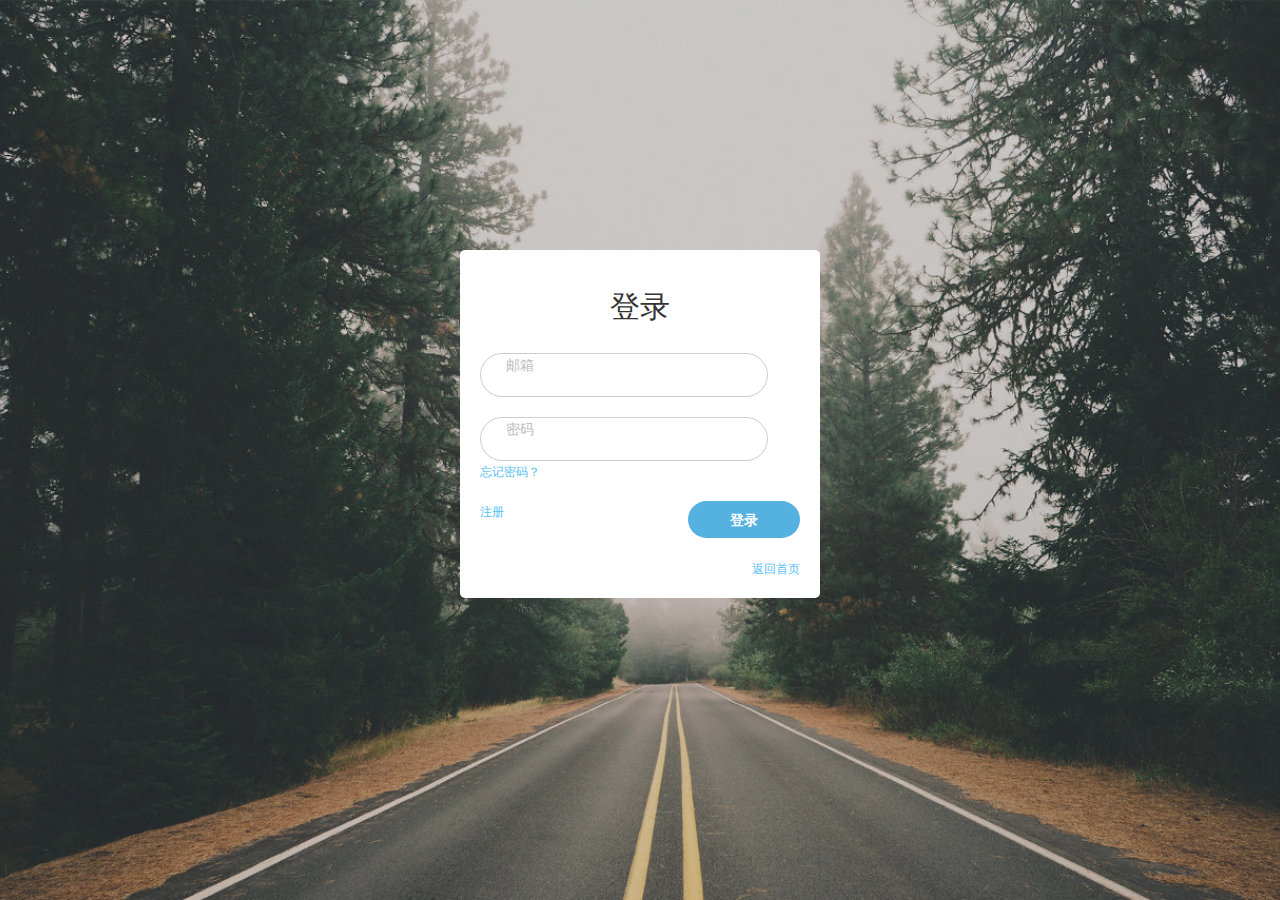
<file: webPage/login.html>
<!DOCTYPE html>
<html lang="zh-cmn-Hans">
<head>
	<meta charset="utf-8">
	<meta http-equiv="X-UA-Compatible" content="IE=edge">
	<meta name="viewport" content="width=device-width, initial-scale=1">
	<title>登录</title>

	<!-- Bootstrap CSS -->
	<link href="../assets/bootstrap/css/bootstrap.min.css" rel="stylesheet">
	<!-- login CSS -->
	<link href="../css/login.css" rel="stylesheet">

	<!-- 可选的Bootstrap主题文件（一般不使用） -->
	<script src="../assets/bootstrap/css/bootstrap-theme.min.css"></script>
	<!-- jQuery -->
	<script src="../assets/bootstrap/jquery/jquery-3.1.1.min.js"></script>
	<!-- Bootstrap JavaScript -->
	<script src="../assets/bootstrap/js/bootstrap.min.js"></script>
	<!-- login.js -->
	<script src="../js/login.js"></script>

	<!-- HTML5 Shim and Respond.js IE8 support of HTML5 elements and media queries -->
	<!-- WARNING: Respond.js doesn't work if you view the page via file:// -->
		<!--[if lt IE 9]>
			<script src="https://oss.maxcdn.com/libs/html5shiv/3.7.0/html5shiv.js"></script>
			<script src="https://oss.maxcdn.com/libs/respond.js/1.4.2/respond.min.js"></script>
			<![endif]-->
		</head>
		<body>
			<div class="tab-content">
				<div id="login" class="formWrapper tab-pane fade in active">

					<div class="form">
						<div class="logo">
							<h2>登录</h2>
						</div>
						<div class="form-item">
							<p class="formLabel">邮箱</p>
							<input type="text" name="loginEmail" id="loginEmail" class="form-style" autocomplete="off"/>
						</div>
						<div class="form-item">
							<p class="formLabel">密码</p>
							<input type="password" name="loginPassword" id="loginPassword" class="form-style" />
							<!-- <div class="pw-view"><i class="fa fa-eye"></i></div> -->
							<p><a href="#" ><small>忘记密码？</small></a></p>	
						</div>
						<div class="form-item">
							<p class="pull-left"><a href="#register" tabindex="-1" data-toggle="tab"><small>注册</small></a></p>
							<input type="submit" class="login pull-right" value="登录" onclick="login()">
							<div class="clear-fix"></div>
						</div>
						<div class="form-item">
							<a href='#' class="pull-right"><small>返回首页</small></a>
						</div>
					</div>
				</div>

				<div id="register" class="formWrapper tab-pane fade">

					<div class="form" style="top: 45%">
						<div class="logo">
							<h2>注册</h2>
						</div>
						<div class="form-item">
							<p class="formLabel">邮箱</p>
							<input type="text" name="registerEmail" id="registerEmail" class="form-style" autocomplete="off"/>
						</div>
						<div class="form-item">
							<p class="formLabel">用户名</p>
							<input type="text" name="username" id="username" class="form-style" autocomplete="off">
						</div>
						<div class="form-item">
							<p id="pPassword" class="formLabel">密码</p>
							<input type="password" name="registerPassword" id="registerPassword" class="form-style" placeholder="" />
						</div>
						<div class="form-item">
							<p class="formLabel">确认密码</p>
							<input type="password" name="confirmPassword" id="confirmPassword" class="form-style" />
						</div>
						<div class="form-item">
							<p><a href="#login" tabindex="-1" data-toggle="tab">已有账号？去登录</a></p>
							<input type="submit" class="login pull-right" value="注册" onclick="register()">
							<div class="clear-fix"></div>
						</div>
						<div class="form-item">
							<a href='#' class="pull-right"><small>返回首页</small></a>
						</div>
					</div>
				</div>
			</div>
			
</body>
</html>
</file>
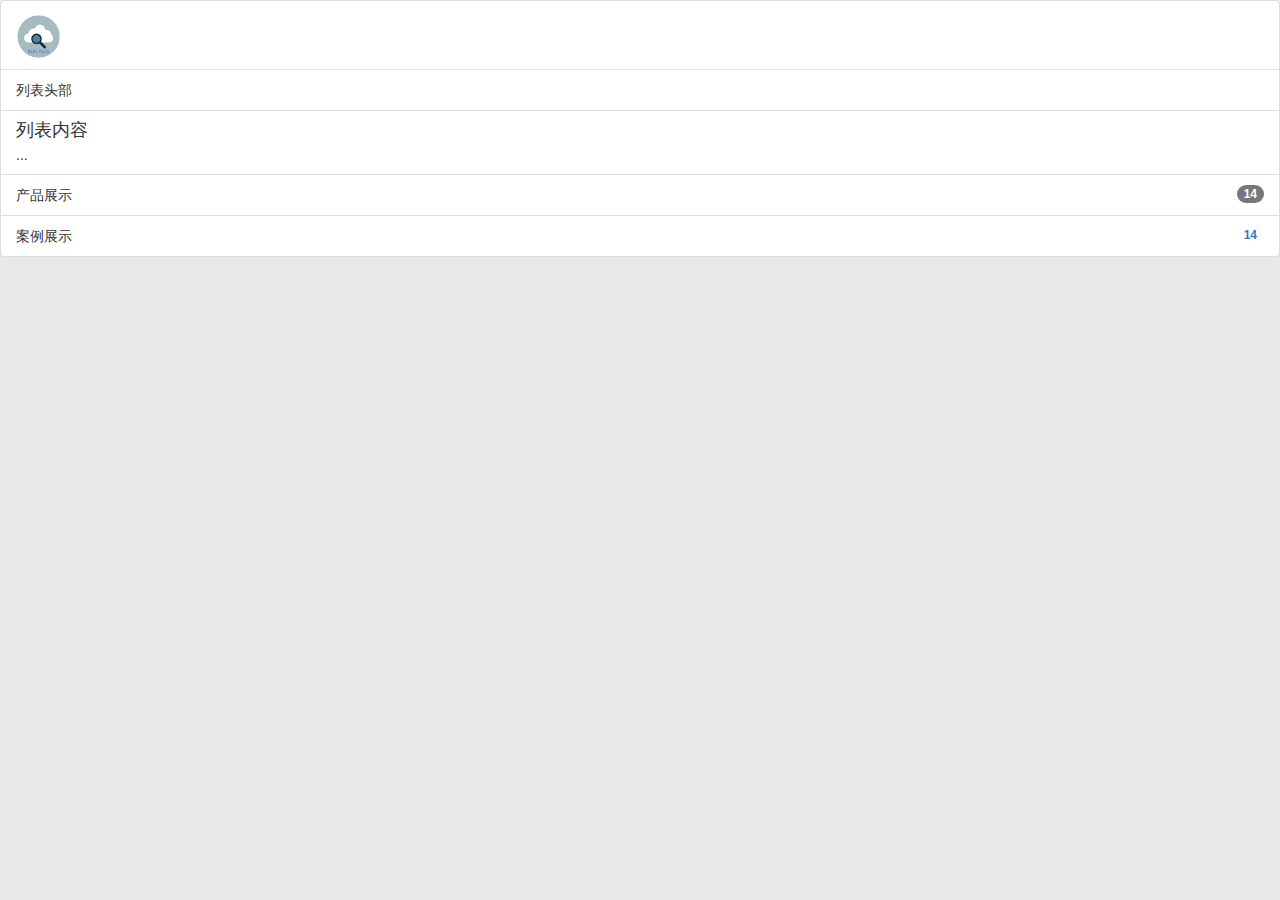
<file: webPage/projectDetail.html>
<!DOCTYPE html>
<html lang="zh-cmn-Hans">
<head>
	<meta charset="utf-8">
	<meta http-equiv="X-UA-Compatible" content="IE=edge">
	<meta name="viewport" content="width=device-width, initial-scale=1">
	<title>项目总揽</title>

	<!-- Bootstrap CSS -->
	<link href="../assets/bootstrap/css/bootstrap.min.css" rel="stylesheet">
	<!-- user CSS -->
	<link href="../css/user.css" rel="stylesheet">
	<!-- user CSS -->
	<link href="../css/projectDetail.css" rel="stylesheet">
	<!-- shake CSS -->
	<link href="../css/csshake.css" rel="stylesheet">
	<!-- 可选的Bootstrap主题文件（一般不使用） -->
	<script src="../assets/bootstrap/css/bootstrap-theme.min.css"></script>
	<!-- jQuery -->
	<script src="../assets/bootstrap/jquery/jquery-3.1.1.min.js"></script>
	<!-- jQueryRotate -->
	<script src="../assets/bootstrap/jquery/jQueryRotate.2.2.js"></script>
	<!-- jQuery easing -->
	<script src="../assets/bootstrap/jquery/jquery.easing.1.3.js"></script>
	<!-- Bootstrap JavaScript -->
	<script src="../assets/bootstrap/js/bootstrap.min.js"></script>
	<!-- projectDetail.js -->
	<script src="../js/projectDetail.js"></script>
	<!-- iframeAdaption.js -->
	<script src="../js/iframeAdaption.js"></script>
	<!-- HTML5 Shim and Respond.js IE8 support of HTML5 elements and media queries -->
	<!-- WARNING: Respond.js doesn't work if you view the page via file:// -->
		<!--[if lt IE 9]>
			<script src="https://oss.maxcdn.com/libs/html5shiv/3.7.0/html5shiv.js"></script>
			<script src="https://oss.maxcdn.com/libs/respond.js/1.4.2/respond.min.js"></script>
			<![endif]-->
		</head>
		<body>
			<div class="list-group">
				<div class="list-group-item">
					<img alt="logo" src="../images/logo_white.png" />
				</div>
				 
				<div class="list-group-item">
					列表头部
				</div>
				<div class="list-group-item">
					<h4 class="list-group-item-heading">
						列表内容
					</h4>
					<p class="list-group-item-text">
						...
					</p>
				</div>
				<div class="list-group-item">
					<span class="badge">14</span>产品展示
				</div> <a rel="nofollow" class="list-group-item active"><span class="badge">14</span>案例展示</a>
			</div>
			</body>
			</html>
</file>
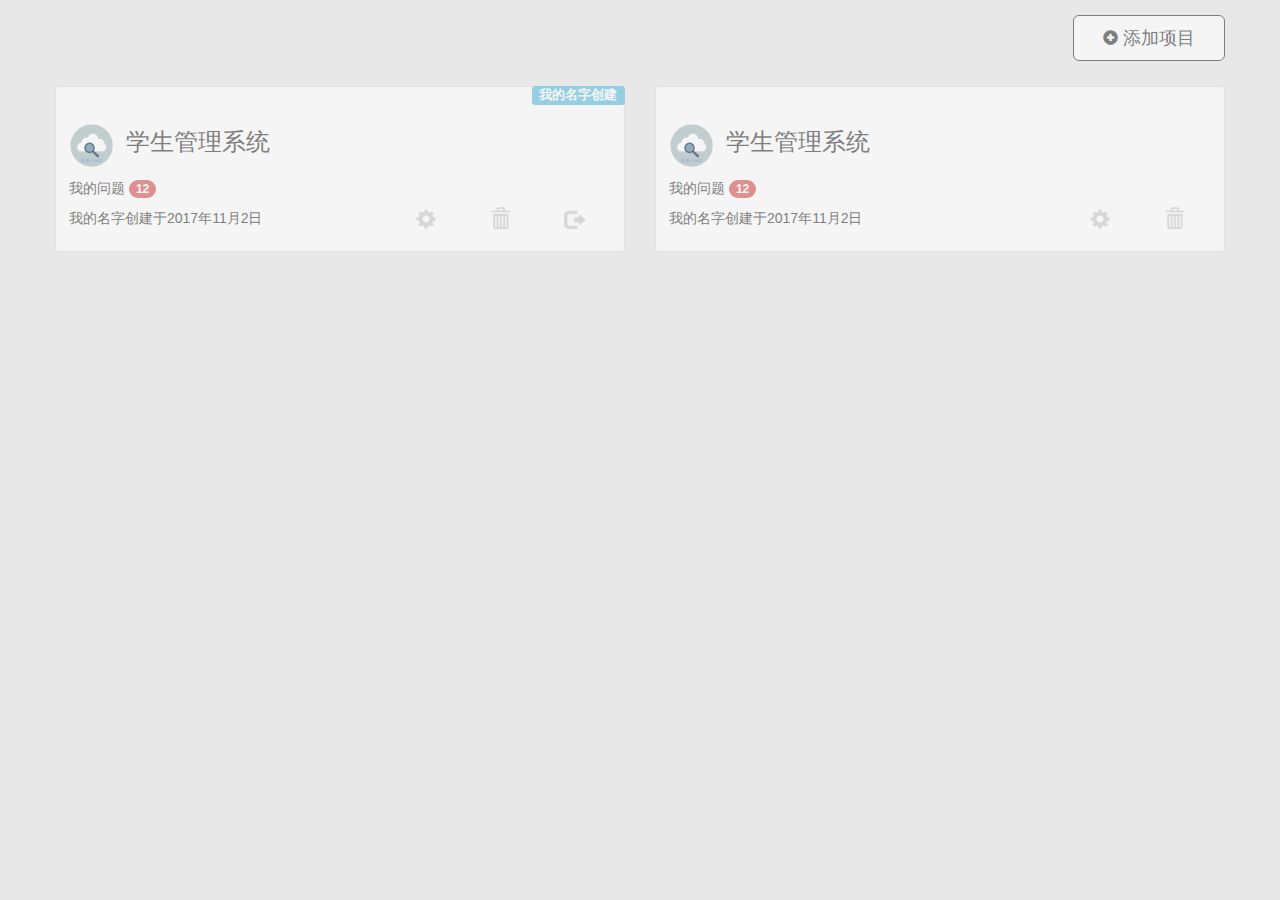
<file: webPage/projectMain.html>
<!DOCTYPE html>
<html lang="zh-cmn-Hans">
<head>
	<meta charset="utf-8">
	<meta http-equiv="X-UA-Compatible" content="IE=edge">
	<meta name="viewport" content="width=device-width, initial-scale=1">
	<title>项目总揽</title>

	<!-- Bootstrap CSS -->
	<link href="../assets/bootstrap/css/bootstrap.min.css" rel="stylesheet">
	<!-- user CSS -->
	<link href="../css/user.css" rel="stylesheet">
	<!-- shake CSS -->
	<link href="../css/csshake.css" rel="stylesheet">
	<!-- 可选的Bootstrap主题文件（一般不使用） -->
	<script src="../assets/bootstrap/css/bootstrap-theme.min.css"></script>
	<!-- jQuery -->
	<script src="../assets/bootstrap/jquery/jquery-3.1.1.min.js"></script>
	<!-- jQueryRotate -->
	<script src="../assets/bootstrap/jquery/jQueryRotate.2.2.js"></script>
	<!-- jQuery easing -->
	<script src="../assets/bootstrap/jquery/jquery.easing.1.3.js"></script>
	<!-- Bootstrap JavaScript -->
	<script src="../assets/bootstrap/js/bootstrap.min.js"></script>
	<!-- projectMain.js -->
	<script src="../js/projectMain.js"></script>
	<!-- iframeAdaption.js -->
	<script src="../js/iframeAdaption.js"></script>

	<!-- HTML5 Shim and Respond.js IE8 support of HTML5 elements and media queries -->
	<!-- WARNING: Respond.js doesn't work if you view the page via file:// -->
		<!--[if lt IE 9]>
			<script src="https://oss.maxcdn.com/libs/html5shiv/3.7.0/html5shiv.js"></script>
			<script src="https://oss.maxcdn.com/libs/respond.js/1.4.2/respond.min.js"></script>
			<![endif]-->
		</head>
		<body>
			<div class="container">
				<div class="row clearfix">
					<div class="col-md-12 column">
							<button id="addProduct" type="button" class="btn btn-default btn-lg pull-right shake shake-rotate" style="width: 13%;height:5%;color: #333333;border-color: #333333;display: none">
								<span class="glyphicon glyphicon-plus-sign" style="font-size: 15px"></span>  添加项目
							</button>
					</div>
					<div class="col-md-12 column">
						<div class="row">
							<div class="col-md-6">
								<span class="label label-info pull-right">我的名字创建</span>
								<div class="thumbnail">							
									<div class="caption">							
										<h3>
											<img alt="logo" src="../images/logo_white.png" />
											学生管理系统
										</h3>
										<div id="myProblem">
											<font style="color: #333333">我的问题</font>
											<span class="badge" style="background-color: #d9534f">
												12
											</span>
										</div>
										<div id="createDateDiv">
											<p></p>
											<p>
												<font style="color: #333333">我的名字创建于2017年11月2日</font>
												<span id="exitSpan" class="glyphicon glyphicon-log-out pull-right iconButton" data-toggle="tooltip" data-placement="top" title="退出"></span>
												<span id="deleteSpan" class="glyphicon glyphicon-trash pull-right iconButton" data-toggle="tooltip" data-placement="top" title="删除"></span>
												<span id="configSpan" class="glyphicon glyphicon-cog pull-right iconButton" data-toggle="tooltip" data-placement="top" title="配置"></span>
											</p>											
										</div>
									</div>
								</div>
							</div>
							<div class="col-md-6">
								<div class="thumbnail">							
									<div class="caption">							
										<h3>
											<img alt="logo" src="../images/logo_white.png" />
											学生管理系统
										</h3>
										<div id="myProblem">
											<font style="color: #333333">我的问题</font>
											<span class="badge" style="background-color: #d9534f">
												12
											</span>
										</div>
										<div id="createDateDiv">
											<p></p>
											<p>
												<font style="color: #333333">我的名字创建于2017年11月2日</font>
												<span id="deleteSpan" class="glyphicon glyphicon-trash pull-right iconButton" data-toggle="tooltip" data-placement="top" title="删除"></span>
												<span id="configSpan" class="glyphicon glyphicon-cog pull-right iconButton" data-toggle="tooltip" data-placement="top" title="配置"></span>
											</p>											
										</div>
									</div>
								</div>
							</div>
						</div>
					</div>
				</div>
			</div>
		</body>
		</html>
</file>
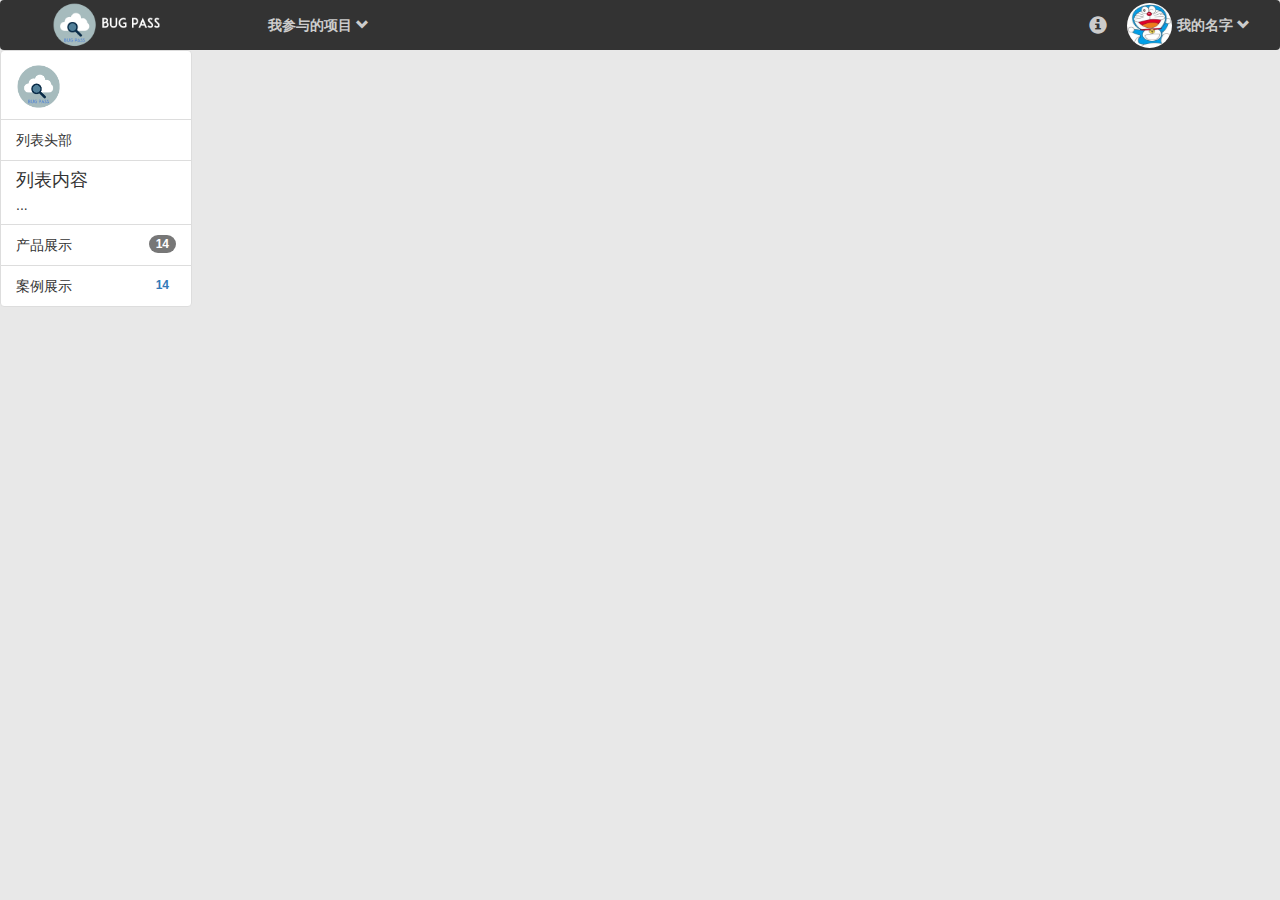
<file: webPage/user.html>
<!DOCTYPE html>
<html lang="zh-cmn-Hans">
<head>
	<meta charset="utf-8">
	<meta http-equiv="X-UA-Compatible" content="IE=edge">
	<meta name="viewport" content="width=device-width, initial-scale=1">
	<title>我的项目</title>

	<!-- Bootstrap CSS -->
	<link href="../assets/bootstrap/css/bootstrap.min.css" rel="stylesheet">
	<!-- user CSS -->
	<link href="../css/user.css" rel="stylesheet">
	<!-- shake CSS -->
	<link href="../css/csshake.css" rel="stylesheet">
	<!-- 可选的Bootstrap主题文件（一般不使用） -->
	<script src="../assets/bootstrap/css/bootstrap-theme.min.css"></script>
	<!-- jQuery -->
	<script src="../assets/bootstrap/jquery/jquery-3.1.1.min.js"></script>
	<!-- jQueryRotate -->
	<script src="../assets/bootstrap/jquery/jQueryRotate.2.2.js"></script>
	<!-- jQuery easing -->
	<script src="../assets/bootstrap/jquery/jquery.easing.1.3.js"></script>
	<!-- Bootstrap JavaScript -->
	<script src="../assets/bootstrap/js/bootstrap.min.js"></script>
	<!-- user.js -->
	<script src="../js/user.js"></script>

	<!-- HTML5 Shim and Respond.js IE8 support of HTML5 elements and media queries -->
	<!-- WARNING: Respond.js doesn't work if you view the page via file:// -->
		<!--[if lt IE 9]>
			<script src="https://oss.maxcdn.com/libs/html5shiv/3.7.0/html5shiv.js"></script>
			<script src="https://oss.maxcdn.com/libs/respond.js/1.4.2/respond.min.js"></script>
			<![endif]-->
			<nav class="navbar navbar-default" role="navigation">
				<div class="container-fluid">
					<!-- Brand and toggle get grouped for better mobile display -->
					<div class="navbar-header">
						<button type="button" class="navbar-toggle" data-toggle="collapse" data-target=".navbar-ex1-collapse">
							<span class="sr-only">Toggle navigation</span>
							<span class="icon-bar"></span>
							<span class="icon-bar"></span>
							<span class="icon-bar"></span>
						</button>
						<a class="navbar-brand" href="#"><img class="logo" src="../images/logo_grey_text.png" style="width: 113px;height: 50px;"></a>
					</div>

					<!-- Collect the nav links, forms, and other content for toggling -->
					<div class="collapse navbar-collapse navbar-ex1-collapse">
						<ul class="nav navbar-nav">
							<div id="menuDiv">
								<div id="selectMenu" class="selectMenu">
									<label class="header-font on">我参与的项目</label>
									<span id="selectMenuSpan" class="glyphicon glyphicon-chevron-down header-font"></span></a>
									<ul class="dropdown-menu" id="hideInfo" style="display: none">
										<li><a href="#" class="active">我参与的项目</a></li>
										<li><a href="#">我创建的项目</a></li>
									</ul>
								</div>							
							</div>
						</ul>
						<ul class="nav navbar-nav navbar-right">
							<li>
								<span class="glyphicon glyphicon-info-sign headIcon" style="font-size: 18px;color: #CCCCCC;" title="关于"></span>		
							</li>
							<li>
								<img alt="呼啦啦" src="../images/touxiang.jpg" class="img-circle" />
							</li>
							<li id="myInfoLi">
								<div id="myInfoMenu" class="selectMenu">
									<label class="header-font">我的名字</label>
									<span id="myInfoSpan" class="glyphicon glyphicon-chevron-down header-font"></span></a>
									<ul class="dropdown-menu" id="myInfo" style="display: none">
										<li>
											<div id="headImage" style="text-align: center;">
												<img alt="呼啦啦" src="../images/touxiang.jpg" class="img-circle" style="width: 60px;height: 60px;position: relative;" />
												<span id="headImageSpan" class="img-circle changeImgBg" style="display: none;"></span>
												<span id="headTextSpan" class="img-circle changeImgText" style="display: none;">修改头像</span>
												<p></p>
											</div>
											
										</li>
										<li><a class="logout" href="#"><span class="glyphicon glyphicon-envelope"></span> 修改邮箱</a></li>
										<li><a href="#"><span class="glyphicon glyphicon-user"></span> 修改姓名</a></li>
										<li><a href="#"><span class="glyphicon glyphicon-lock"></span> 修改密码</a></li>
										<li><a class="logout" href="#"><span class="glyphicon glyphicon-off"></span> 注销</a></li>
									</ul>
								</div>							
							</li>
						</ul>
					</div><!-- /.navbar-collapse -->
				</div>
			</nav>
		</head>


		<body>
			<iframe id="projectMain" src="projectMain.html" frameborder="0" scrolling="no" width="100%" style="display: none;"></iframe>
			<iframe id="projectDetail" src="projectDetail.html" frameborder="0" scrolling="no" width="15%" style="display: block;"></iframe>
		</body>
		</html>
</file>
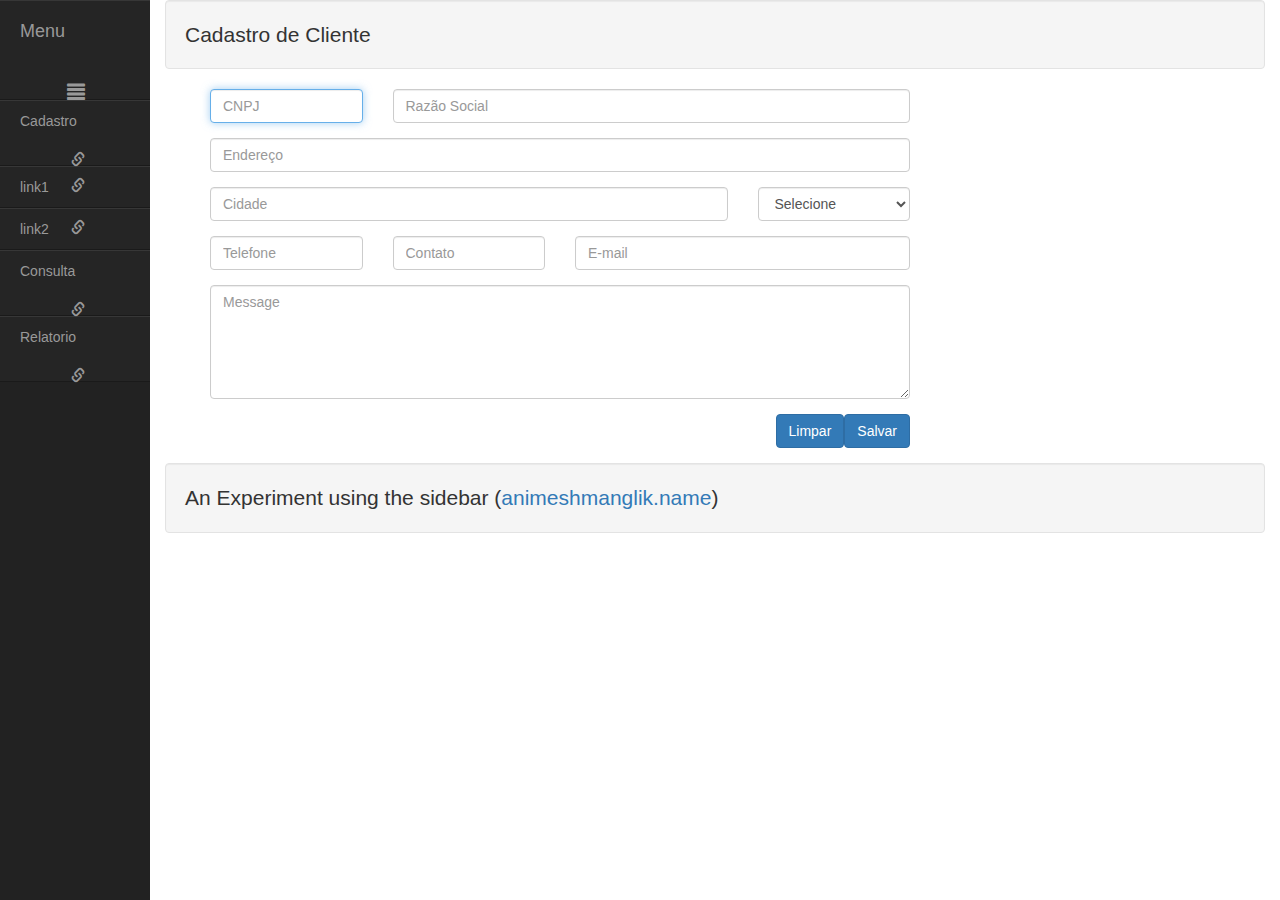
<file: bootstrapDemo/webpage/backgroundManage.html>
<!DOCTYPE html>
<html lang="zh-cmn-Hans">
<head>
	<meta charset="utf-8">
	<meta http-equiv="X-UA-Compatible" content="IE=edge">
	<meta name="viewport" content="width=device-width, initial-scale=1">
	<title>Title Page</title>

	<!-- Bootstrap CSS -->
	<link href="../assets/bootstrap/css/bootstrap.min.css" rel="stylesheet">
	<!-- backgroundManage CSS -->
	<link href="../css/backgroundManage.css" rel="stylesheet">

	<!-- HTML5 Shim and Respond.js IE8 support of HTML5 elements and media queries -->
	<!-- WARNING: Respond.js doesn't work if you view the page via file:// -->
		<!--[if lt IE 9]>
			<script src="https://oss.maxcdn.com/libs/html5shiv/3.7.0/html5shiv.js"></script>
			<script src="https://oss.maxcdn.com/libs/respond.js/1.4.2/respond.min.js"></script>
			<![endif]-->

			<!-- 可选的Bootstrap主题文件（一般不使用） -->
			<script src="../assets/bootstrap/css/bootstrap-theme.min.css"></script>
			<!-- jQuery -->
			<script src="../assets/bootstrap/jquery/jquery-3.1.1.min.js"></script>
			<!-- Bootstrap JavaScript -->
			<script src="../assets/bootstrap/js/bootstrap.min.js"></script>
			<!-- backgroundManage JavaScript -->
			<script src="../js/backgroundManage.js"></script>
		</head>
		<body>
			<div id="wrapper" class="active">  
				<!-- Sidebar -->
				<!-- Sidebar -->
				<div id="sidebar-wrapper">
					<ul id="sidebar_menu" class="sidebar-nav">
						<li class="sidebar-brand"><a id="menu-toggle" href="#">Menu<span id="main_icon" class="glyphicon glyphicon-align-justify"></span></a></li>
					</ul>
					<ul class="sidebar-nav" id="sidebar">
						<li><a>Cadastro<span class="sub_icon glyphicon glyphicon-link"></span></a></li>
						<ul class="sidebar-nav" id="sidebar">
							<li><a>link1<span class="sub_icon glyphicon glyphicon-link"></span></a></li>
							<li><a>link2<span class="sub_icon glyphicon glyphicon-link"></span></a></li>
						</ul>
						<li><a>Consulta<span class="sub_icon glyphicon glyphicon-link"></span></a></li>
						<li><a>Relatorio<span class="sub_icon glyphicon glyphicon-link"></span></a></li>
					</ul>
				</div>
				
				<!-- Page content -->
				<div id="page-content-wrapper">
					<!-- Keep all page content within the page-content inset div! -->
					<div class="page-content inset">
						<div class="row">
							<div class="col-md-12">
								<p class="well lead">Cadastro de Cliente</p>
								<div class="container">
									<div class="row"> <!-- div da esquerda -->
										<!-- Text input CNPJ e Razao Social-->
										<div class="col-sm-8 contact-form"> <!-- div da direita -->
											<form id="contact" method="post" class="form" role="form">
												<div class="row">
													<div class="col-xs-6 col-md-3 form-group">
														<input class="form-control" id="inputCNPJ" name="CNPJ" placeholder="CNPJ" type="text" required autofocus />
													</div>
													<div class="col-xs-4 col-md-9 form-group">
														<input class="form-control" id="inputrazaosocial" name="razaocosial" placeholder="Razão Social" type="text" />
													</div>
												</div> <!-- fim row -->
												<!-- Text input endereco-->
												<div class="col-xs-4 col-md-12 form-group">
													<div class="controls">
														<input class="form-control" id="inputendereco" name="endereco" placeholder="Endereço"  type="text">
													</div>
												</div><!--fim control-group-->
												<br> <!--pulando uma linha -->
												<!-- Text input cidade e estado-->
												<div class="row">
													<div class="col-xs-6 col-md-9 form-group">
														<input class="form-control" id="inputcidade" name="cidade" placeholder="Cidade" type="text" />
													</div>
													<div class="col-xs-4 col-md-3 form-group">
														<select class="form-control"id="selectbasic" name="selectestado" >
															<option>Selecione</option>
															<option>AC</option>
															<option>AL</option>
															<option>AP</option>
															<option>AM</option>
															<option>BA</option>
															<option>CE</option>
															<option>DF</option>
															<option>ES</option>
															<option>GO</option>
															<option>MA</option>
															<option>MT</option>
															<option>MS</option>
															<option>MG</option>
															<option>PA</option>
															<option>PB</option>
															<option>PR</option>
															<option>PE</option>
															<option>PI</option>
															<option>RJ</option>
															<option>RN</option>
															<option>RS</option>
															<option>RO</option>
															<option>RR</option>
															<option>SC</option>
															<option>SP</option>
															<option>SE</option>
															<option>TO</option>
														</select>
													</div>
													<div class="col-xs-6 col-md-3 form-group">
														<input class="form-control" id="inputtelefone" name="telefone" placeholder="Telefone" type="text" />
													</div>
													<div class="col-xs-4 col-md-3 form-group">
														<input class="form-control" id="inputcontato" name="contato" placeholder="Contato" type="text" />
													</div>
													<div class="col-xs-4 col-md-6 form-group">
														<input class="form-control" id="inputemail" name="email" placeholder="E-mail" type="text" />
													</div>
												</div><!--fim Text input cidade e estado-->
												<div class="col-xs-4 col-md-12 form-group">
													<div class="controls">
														<textarea class="form-control" id="message" name="message" placeholder="Message" rows="5"></textarea>
													</div>
												</div>
												<br />
												
												<div class="row">
													<div class="col-xs-12 col-md-12 form-group">
														<button class="btn btn-primary pull-right" type="submit">Salvar</button>
														<button class="btn btn-primary pull-right" type="submit">Limpar</button>
														<!--<button class="btn btn-primary pull-right" type="submit">Enviar</button>-->
													</div>
												</div>
											</form>
										</div> <!-- fim div da direita -->
									</div> <!-- fim div da esquerda -->
								</div>
								<p class="well lead">An Experiment using the sidebar (<a href="http://animeshmanglik.name">animeshmanglik.name</a>)</p> 
							</div>
						</div>
					</div>
				</div>
				
			</div>
		</body>
		</html>
</file>
<file: css/login.css>
body{
   background: url(../images/form-bg.jpg) no-repeat center center fixed; 
  -webkit-background-size: cover;
  -moz-background-size: cover;
  -o-background-size: cover;
  background-size: cover;
  font-family:'HelveticaNeue','Arial','microsoft yahei ui',sans-serif;

}
a{color:#58bff6;text-decoration: none;}
a:hover{color:#aaa; }
.pull-right{float: right;}
.pull-left{float: left;}
.clear-fix{clear:both;}
div.logo{text-align: center; margin: 20px 20px 30px 20px; fill: #566375;}
div.logo svg{
  width:180px;
  height:100px;
}
.logo-active{fill: #44aacc !important;}
.formWrapper{
  background: rgba(0,0,0,.2); 
  width:100%; 
  height:100%; 
  position: absolute; 
  top:0; 
  left:0;
  transition:all .3s ease;}
.darken-bg{background: rgba(0,0,0,.5) !important; transition:all .3s ease;}

div.form{
  position: absolute;
  width:360px;
  height:320px;
  height:auto;
  background-color: #fff;
  margin:auto;
  border-radius: 5px;
  padding:20px;
  left:50%;
  top:50%;
  margin-left:-180px;
  margin-top:-200px;
}
div.form-item{position: relative; display: block; margin-bottom: 20px;}
 input{transition: all .2s ease;}
 input.form-style{
  color:#8a8a8a;
  display: block;
  width: 90%;
  height: 44px;
  padding: 5px 5%;
  border:1px solid #ccc;
  -moz-border-radius: 27px;
  -webkit-border-radius: 27px;
  border-radius: 27px;
  -moz-background-clip: padding;
  -webkit-background-clip: padding-box;
  background-clip: padding-box;
  background-color: #fff;
  font-family:'HelveticaNeue','Arial', sans-serif;
  font-size: 105%;
  letter-spacing: .8px;
}
div.form-item .form-style:focus{outline: none; border:1px solid #58bff6; color:#58bff6; }
div.form-item p.formLabel {
  position: absolute;
  left:26px;
  top:2px;
  transition:all .4s ease;
  color:#bbb;}
.formTop{top:-22px !important; left:26px; background-color: #fff; padding:0 5px; font-size: 14px; color:#58bff6 !important;}
.formStatus{color:#8a8a8a !important;}
input[type="submit"].login{
  float:right;
  width: 112px;
  height: 37px;
  -moz-border-radius: 19px;
  -webkit-border-radius: 19px;
  border-radius: 19px;
  -moz-background-clip: padding;
  -webkit-background-clip: padding-box;
  background-clip: padding-box;
  background-color: #55b1df;
  border:1px solid #55b1df;
  border:none;
  color: #fff;
  font-weight: bold;
}
input[type="submit"].login:hover{background-color: #fff; border:1px solid #55b1df; color:#55b1df; cursor:pointer;}
input[type="submit"].login:focus{outline: none;}
</file>
<file: css/user.css>
/* 配色：#666666#FFFFFF#99CCFF */

body{
	background-color:#E8E8E8;
}

.navbar{
	margin-bottom: 0px;
	border:0px;
}

.navbar-default{
	background-color:#333333;
}

.navbar-brand{
	padding-top: 0px;
	padding-left: 50px;
	padding-right: 100px;
}

.navbar-right{
	margin-right: 0px;
}

.header-font{
	color: #CCCCCC;
}

.dropdown-menu{
	min-width: 120px;
	top:48px;
}

.navbar-right .dropdown-menu{
	left: -30px;
}

.dropdown-menu > li > a{
	padding-top: 10px;
	padding-bottom: 10px;
	color: #333333;
	text-align: center;
}

.dropdown-menu > li > a.active{
	font-weight: bold;
}

.dropdown-menu > li > a.logout{
	border-top: 1px solid #e2e2e2;
}

.selectMenu{
	padding-top: 15px;
	padding-bottom: 10px;
	position: relative;
	cursor: pointer;
}

.glyphicon{
	font-size: 13px;
}

.logo{
	margin-top:0px;
}

img,span.img-circle{
	width:45px; 
	height:45px; 
	margin-top: 3px;
	margin-right: 5px;
}

span.changeImgBg{
	width:60px; 
	height:60px;
	right: 26px;
	top: 5px;
	z-index: 10;
	opacity: 0.5;
	background-color: #606060;
	position: absolute;
}

span.changeImgText{
	width:60px; 
	height:60px; 
	top: 25px;
	right: 26px;
	z-index: 15;
	opacity: 1;
	color: #FFFFFF;
	position: absolute;
}

.col-md-12{
	padding:15px 0px 10px 0px;;
}

.col-md-6{
	display: none;
}

.thumbnail{
	cursor: pointer;
}

.label{
	font-size: 90%;
}

.iconButton{
	margin-left: 5%;
	margin-right: 5%;
	color: #CCCCCC;
	font-size:20px;
	cursor: pointer;
}

.tooltip-inner{
	background-color: #264d79;
}

.tooltip.top .tooltip-arrow{
	border-top-color: #264d79;
}

.headIcon{
	font-size: 18px;
	color: #CCCCCC;
	margin-top: 15px;
	margin-right: 20px;
	cursor: pointer;
}
</file>
<file: css/projectDetail.css>
.list-group-item.active, .list-group-item.active:focus, .list-group-item.active:hover {
    background-color: #fff;
    border-color:#ddd;
    color: #333;
}
</file>
<file: css/csshake.css>
/*! * * * * * * * * * * * * * * * * * * * *\  
  CSShake :: Package
  v1.5.0
  CSS classes to move your DOM
  (c) 2015 @elrumordelaluz
  http://elrumordelaluz.github.io/csshake/
  Licensed under MIT
\* * * * * * * * * * * * * * * * * * * * */
.shake, .shake-little, .shake-slow, .shake-hard, .shake-horizontal, .shake-vertical, .shake-rotate, .shake-opacity, .shake-crazy, .shake-chunk {
  display: inline-block;
  transform-origin: center center; }

.shake-freeze,
.shake-constant.shake-constant--hover:hover,
.shake-trigger:hover .shake-constant.shake-constant--hover {
  animation-play-state: paused; }

.shake-freeze:hover,
.shake-trigger:hover .shake-freeze, .shake:hover,
.shake-trigger:hover .shake, .shake-little:hover,
.shake-trigger:hover .shake-little, .shake-slow:hover,
.shake-trigger:hover .shake-slow, .shake-hard:hover,
.shake-trigger:hover .shake-hard, .shake-horizontal:hover,
.shake-trigger:hover .shake-horizontal, .shake-vertical:hover,
.shake-trigger:hover .shake-vertical, .shake-rotate:hover,
.shake-trigger:hover .shake-rotate, .shake-opacity:hover,
.shake-trigger:hover .shake-opacity, .shake-crazy:hover,
.shake-trigger:hover .shake-crazy, .shake-chunk:hover,
.shake-trigger:hover .shake-chunk {
  animation-play-state: running; }

@keyframes shake {
  2% {
    transform: translate(-0.5px, -0.5px) rotate(0.5deg); }
  4% {
    transform: translate(2.5px, -1.5px) rotate(-0.5deg); }
  6% {
    transform: translate(2.5px, 0.5px) rotate(1.5deg); }
  8% {
    transform: translate(-0.5px, 2.5px) rotate(-0.5deg); }
  10% {
    transform: translate(1.5px, -0.5px) rotate(1.5deg); }
  12% {
    transform: translate(0.5px, -1.5px) rotate(-0.5deg); }
  14% {
    transform: translate(0.5px, -1.5px) rotate(0.5deg); }
  16% {
    transform: translate(-0.5px, 0.5px) rotate(0.5deg); }
  18% {
    transform: translate(-1.5px, 1.5px) rotate(0.5deg); }
  20% {
    transform: translate(-0.5px, -1.5px) rotate(-0.5deg); }
  22% {
    transform: translate(1.5px, 1.5px) rotate(0.5deg); }
  24% {
    transform: translate(-1.5px, 2.5px) rotate(1.5deg); }
  26% {
    transform: translate(-0.5px, 0.5px) rotate(0.5deg); }
  28% {
    transform: translate(-1.5px, 1.5px) rotate(-0.5deg); }
  30% {
    transform: translate(1.5px, 0.5px) rotate(0.5deg); }
  32% {
    transform: translate(1.5px, -0.5px) rotate(0.5deg); }
  34% {
    transform: translate(2.5px, 1.5px) rotate(-0.5deg); }
  36% {
    transform: translate(-1.5px, -0.5px) rotate(-0.5deg); }
  38% {
    transform: translate(1.5px, 2.5px) rotate(-0.5deg); }
  40% {
    transform: translate(-0.5px, -1.5px) rotate(0.5deg); }
  42% {
    transform: translate(0.5px, 0.5px) rotate(0.5deg); }
  44% {
    transform: translate(1.5px, 1.5px) rotate(-0.5deg); }
  46% {
    transform: translate(-1.5px, 0.5px) rotate(-0.5deg); }
  48% {
    transform: translate(1.5px, 1.5px) rotate(1.5deg); }
  50% {
    transform: translate(0.5px, -0.5px) rotate(0.5deg); }
  52% {
    transform: translate(-0.5px, 0.5px) rotate(1.5deg); }
  54% {
    transform: translate(1.5px, -1.5px) rotate(0.5deg); }
  56% {
    transform: translate(-0.5px, -1.5px) rotate(1.5deg); }
  58% {
    transform: translate(2.5px, 1.5px) rotate(0.5deg); }
  60% {
    transform: translate(-0.5px, -0.5px) rotate(1.5deg); }
  62% {
    transform: translate(1.5px, 2.5px) rotate(-0.5deg); }
  64% {
    transform: translate(-1.5px, 0.5px) rotate(-0.5deg); }
  66% {
    transform: translate(2.5px, 1.5px) rotate(-0.5deg); }
  68% {
    transform: translate(2.5px, 0.5px) rotate(1.5deg); }
  70% {
    transform: translate(-1.5px, -1.5px) rotate(0.5deg); }
  72% {
    transform: translate(-1.5px, -0.5px) rotate(-0.5deg); }
  74% {
    transform: translate(-0.5px, -1.5px) rotate(1.5deg); }
  76% {
    transform: translate(1.5px, 1.5px) rotate(0.5deg); }
  78% {
    transform: translate(1.5px, -0.5px) rotate(1.5deg); }
  80% {
    transform: translate(-0.5px, 1.5px) rotate(1.5deg); }
  82% {
    transform: translate(2.5px, 2.5px) rotate(0.5deg); }
  84% {
    transform: translate(-0.5px, 0.5px) rotate(1.5deg); }
  86% {
    transform: translate(1.5px, -0.5px) rotate(1.5deg); }
  88% {
    transform: translate(2.5px, -1.5px) rotate(0.5deg); }
  90% {
    transform: translate(0.5px, -1.5px) rotate(-0.5deg); }
  92% {
    transform: translate(-0.5px, -1.5px) rotate(1.5deg); }
  94% {
    transform: translate(2.5px, 0.5px) rotate(1.5deg); }
  96% {
    transform: translate(-0.5px, -1.5px) rotate(-0.5deg); }
  98% {
    transform: translate(-0.5px, -1.5px) rotate(0.5deg); }
  0%, 100% {
    transform: translate(0, 0) rotate(0); } }

.shake:hover,
.shake-trigger:hover .shake, .shake.shake-freeze, .shake.shake-constant {
  animation-name: shake;
  animation-duration: 100ms;
  animation-timing-function: ease-in-out;
  animation-iteration-count: infinite; }

@keyframes shake-little {
  2% {
    transform: translate(0px, 0px) rotate(0.5deg); }
  4% {
    transform: translate(1px, 1px) rotate(0.5deg); }
  6% {
    transform: translate(1px, 1px) rotate(0.5deg); }
  8% {
    transform: translate(1px, 1px) rotate(0.5deg); }
  10% {
    transform: translate(1px, 0px) rotate(0.5deg); }
  12% {
    transform: translate(0px, 1px) rotate(0.5deg); }
  14% {
    transform: translate(0px, 0px) rotate(0.5deg); }
  16% {
    transform: translate(1px, 1px) rotate(0.5deg); }
  18% {
    transform: translate(0px, 0px) rotate(0.5deg); }
  20% {
    transform: translate(1px, 0px) rotate(0.5deg); }
  22% {
    transform: translate(1px, 1px) rotate(0.5deg); }
  24% {
    transform: translate(0px, 1px) rotate(0.5deg); }
  26% {
    transform: translate(0px, 0px) rotate(0.5deg); }
  28% {
    transform: translate(0px, 0px) rotate(0.5deg); }
  30% {
    transform: translate(1px, 1px) rotate(0.5deg); }
  32% {
    transform: translate(1px, 0px) rotate(0.5deg); }
  34% {
    transform: translate(1px, 0px) rotate(0.5deg); }
  36% {
    transform: translate(0px, 0px) rotate(0.5deg); }
  38% {
    transform: translate(1px, 1px) rotate(0.5deg); }
  40% {
    transform: translate(1px, 1px) rotate(0.5deg); }
  42% {
    transform: translate(1px, 1px) rotate(0.5deg); }
  44% {
    transform: translate(1px, 0px) rotate(0.5deg); }
  46% {
    transform: translate(0px, 0px) rotate(0.5deg); }
  48% {
    transform: translate(1px, 1px) rotate(0.5deg); }
  50% {
    transform: translate(1px, 0px) rotate(0.5deg); }
  52% {
    transform: translate(0px, 0px) rotate(0.5deg); }
  54% {
    transform: translate(0px, 0px) rotate(0.5deg); }
  56% {
    transform: translate(1px, 0px) rotate(0.5deg); }
  58% {
    transform: translate(1px, 1px) rotate(0.5deg); }
  60% {
    transform: translate(1px, 1px) rotate(0.5deg); }
  62% {
    transform: translate(1px, 1px) rotate(0.5deg); }
  64% {
    transform: translate(1px, 1px) rotate(0.5deg); }
  66% {
    transform: translate(0px, 0px) rotate(0.5deg); }
  68% {
    transform: translate(1px, 1px) rotate(0.5deg); }
  70% {
    transform: translate(1px, 0px) rotate(0.5deg); }
  72% {
    transform: translate(1px, 0px) rotate(0.5deg); }
  74% {
    transform: translate(1px, 1px) rotate(0.5deg); }
  76% {
    transform: translate(0px, 1px) rotate(0.5deg); }
  78% {
    transform: translate(0px, 0px) rotate(0.5deg); }
  80% {
    transform: translate(0px, 0px) rotate(0.5deg); }
  82% {
    transform: translate(0px, 0px) rotate(0.5deg); }
  84% {
    transform: translate(0px, 0px) rotate(0.5deg); }
  86% {
    transform: translate(1px, 0px) rotate(0.5deg); }
  88% {
    transform: translate(1px, 1px) rotate(0.5deg); }
  90% {
    transform: translate(1px, 1px) rotate(0.5deg); }
  92% {
    transform: translate(1px, 0px) rotate(0.5deg); }
  94% {
    transform: translate(1px, 0px) rotate(0.5deg); }
  96% {
    transform: translate(1px, 1px) rotate(0.5deg); }
  98% {
    transform: translate(1px, 1px) rotate(0.5deg); }
  0%, 100% {
    transform: translate(0, 0) rotate(0); } }

.shake-little:hover,
.shake-trigger:hover .shake-little, .shake-little.shake-freeze, .shake-little.shake-constant {
  animation-name: shake-little;
  animation-duration: 100ms;
  animation-timing-function: ease-in-out;
  animation-iteration-count: infinite; }

@keyframes shake-slow {
  2% {
    transform: translate(4px, 4px) rotate(1.5deg); }
  4% {
    transform: translate(-5px, 10px) rotate(-1.5deg); }
  6% {
    transform: translate(7px, 2px) rotate(0.5deg); }
  8% {
    transform: translate(5px, -7px) rotate(1.5deg); }
  10% {
    transform: translate(-2px, 10px) rotate(2.5deg); }
  12% {
    transform: translate(-1px, -9px) rotate(-1.5deg); }
  14% {
    transform: translate(-1px, 5px) rotate(2.5deg); }
  16% {
    transform: translate(3px, 1px) rotate(2.5deg); }
  18% {
    transform: translate(6px, 7px) rotate(-0.5deg); }
  20% {
    transform: translate(2px, -7px) rotate(-1.5deg); }
  22% {
    transform: translate(-8px, 9px) rotate(-1.5deg); }
  24% {
    transform: translate(8px, 3px) rotate(-0.5deg); }
  26% {
    transform: translate(6px, 0px) rotate(-1.5deg); }
  28% {
    transform: translate(-2px, -3px) rotate(1.5deg); }
  30% {
    transform: translate(-5px, -9px) rotate(-1.5deg); }
  32% {
    transform: translate(-9px, -8px) rotate(-2.5deg); }
  34% {
    transform: translate(7px, 1px) rotate(-0.5deg); }
  36% {
    transform: translate(-3px, 10px) rotate(3.5deg); }
  38% {
    transform: translate(-4px, 10px) rotate(2.5deg); }
  40% {
    transform: translate(5px, 10px) rotate(-0.5deg); }
  42% {
    transform: translate(10px, -5px) rotate(0.5deg); }
  44% {
    transform: translate(2px, 7px) rotate(-0.5deg); }
  46% {
    transform: translate(6px, -5px) rotate(3.5deg); }
  48% {
    transform: translate(3px, -1px) rotate(-2.5deg); }
  50% {
    transform: translate(0px, -1px) rotate(2.5deg); }
  52% {
    transform: translate(-7px, -7px) rotate(3.5deg); }
  54% {
    transform: translate(-3px, 10px) rotate(-2.5deg); }
  56% {
    transform: translate(1px, 5px) rotate(-0.5deg); }
  58% {
    transform: translate(1px, 0px) rotate(-0.5deg); }
  60% {
    transform: translate(-9px, -1px) rotate(-0.5deg); }
  62% {
    transform: translate(2px, -3px) rotate(0.5deg); }
  64% {
    transform: translate(-5px, 8px) rotate(-2.5deg); }
  66% {
    transform: translate(-3px, 4px) rotate(2.5deg); }
  68% {
    transform: translate(5px, 9px) rotate(-2.5deg); }
  70% {
    transform: translate(-6px, 8px) rotate(1.5deg); }
  72% {
    transform: translate(-1px, 1px) rotate(2.5deg); }
  74% {
    transform: translate(2px, 6px) rotate(3.5deg); }
  76% {
    transform: translate(-5px, -7px) rotate(-1.5deg); }
  78% {
    transform: translate(-1px, -4px) rotate(-1.5deg); }
  80% {
    transform: translate(0px, 3px) rotate(2.5deg); }
  82% {
    transform: translate(4px, 10px) rotate(-2.5deg); }
  84% {
    transform: translate(1px, 8px) rotate(2.5deg); }
  86% {
    transform: translate(-9px, 5px) rotate(3.5deg); }
  88% {
    transform: translate(3px, 9px) rotate(1.5deg); }
  90% {
    transform: translate(0px, -2px) rotate(-2.5deg); }
  92% {
    transform: translate(-5px, 5px) rotate(-0.5deg); }
  94% {
    transform: translate(-6px, 0px) rotate(-0.5deg); }
  96% {
    transform: translate(5px, -6px) rotate(3.5deg); }
  98% {
    transform: translate(5px, 4px) rotate(-0.5deg); }
  0%, 100% {
    transform: translate(0, 0) rotate(0); } }

.shake-slow:hover,
.shake-trigger:hover .shake-slow, .shake-slow.shake-freeze, .shake-slow.shake-constant {
  animation-name: shake-slow;
  animation-duration: 5s;
  animation-timing-function: ease-in-out;
  animation-iteration-count: infinite; }

@keyframes shake-hard {
  2% {
    transform: translate(-4px, 2px) rotate(-2.5deg); }
  4% {
    transform: translate(-7px, 9px) rotate(-1.5deg); }
  6% {
    transform: translate(0px, 4px) rotate(-2.5deg); }
  8% {
    transform: translate(9px, -4px) rotate(-1.5deg); }
  10% {
    transform: translate(6px, 4px) rotate(1.5deg); }
  12% {
    transform: translate(-6px, -9px) rotate(-0.5deg); }
  14% {
    transform: translate(9px, -9px) rotate(-0.5deg); }
  16% {
    transform: translate(-2px, 2px) rotate(-2.5deg); }
  18% {
    transform: translate(8px, -2px) rotate(-1.5deg); }
  20% {
    transform: translate(-2px, -8px) rotate(1.5deg); }
  22% {
    transform: translate(3px, 8px) rotate(-2.5deg); }
  24% {
    transform: translate(2px, 10px) rotate(0.5deg); }
  26% {
    transform: translate(-3px, 8px) rotate(-0.5deg); }
  28% {
    transform: translate(10px, 0px) rotate(-1.5deg); }
  30% {
    transform: translate(7px, 5px) rotate(2.5deg); }
  32% {
    transform: translate(7px, 6px) rotate(1.5deg); }
  34% {
    transform: translate(0px, 9px) rotate(0.5deg); }
  36% {
    transform: translate(10px, -8px) rotate(0.5deg); }
  38% {
    transform: translate(-1px, 9px) rotate(3.5deg); }
  40% {
    transform: translate(-6px, 2px) rotate(2.5deg); }
  42% {
    transform: translate(-1px, -8px) rotate(-1.5deg); }
  44% {
    transform: translate(-9px, 4px) rotate(1.5deg); }
  46% {
    transform: translate(-8px, -6px) rotate(1.5deg); }
  48% {
    transform: translate(-2px, 8px) rotate(-2.5deg); }
  50% {
    transform: translate(3px, 9px) rotate(-2.5deg); }
  52% {
    transform: translate(7px, -9px) rotate(3.5deg); }
  54% {
    transform: translate(-6px, 4px) rotate(-2.5deg); }
  56% {
    transform: translate(2px, -4px) rotate(-2.5deg); }
  58% {
    transform: translate(4px, -9px) rotate(2.5deg); }
  60% {
    transform: translate(-1px, 4px) rotate(-1.5deg); }
  62% {
    transform: translate(-8px, -5px) rotate(-1.5deg); }
  64% {
    transform: translate(-5px, -6px) rotate(-2.5deg); }
  66% {
    transform: translate(9px, -7px) rotate(2.5deg); }
  68% {
    transform: translate(-6px, -3px) rotate(-0.5deg); }
  70% {
    transform: translate(6px, -8px) rotate(1.5deg); }
  72% {
    transform: translate(9px, 8px) rotate(0.5deg); }
  74% {
    transform: translate(7px, 1px) rotate(2.5deg); }
  76% {
    transform: translate(-9px, -4px) rotate(1.5deg); }
  78% {
    transform: translate(-8px, 0px) rotate(-0.5deg); }
  80% {
    transform: translate(6px, -7px) rotate(1.5deg); }
  82% {
    transform: translate(8px, -2px) rotate(2.5deg); }
  84% {
    transform: translate(4px, -5px) rotate(1.5deg); }
  86% {
    transform: translate(6px, 5px) rotate(-1.5deg); }
  88% {
    transform: translate(-2px, -2px) rotate(-1.5deg); }
  90% {
    transform: translate(-3px, 4px) rotate(-0.5deg); }
  92% {
    transform: translate(-6px, -4px) rotate(-0.5deg); }
  94% {
    transform: translate(6px, -7px) rotate(2.5deg); }
  96% {
    transform: translate(-5px, -3px) rotate(3.5deg); }
  98% {
    transform: translate(5px, 9px) rotate(-2.5deg); }
  0%, 100% {
    transform: translate(0, 0) rotate(0); } }

.shake-hard:hover,
.shake-trigger:hover .shake-hard, .shake-hard.shake-freeze, .shake-hard.shake-constant {
  animation-name: shake-hard;
  animation-duration: 100ms;
  animation-timing-function: ease-in-out;
  animation-iteration-count: infinite; }

@keyframes shake-horizontal {
  2% {
    transform: translate(0px, 0) rotate(0); }
  4% {
    transform: translate(4px, 0) rotate(0); }
  6% {
    transform: translate(-5px, 0) rotate(0); }
  8% {
    transform: translate(8px, 0) rotate(0); }
  10% {
    transform: translate(3px, 0) rotate(0); }
  12% {
    transform: translate(4px, 0) rotate(0); }
  14% {
    transform: translate(-6px, 0) rotate(0); }
  16% {
    transform: translate(9px, 0) rotate(0); }
  18% {
    transform: translate(-6px, 0) rotate(0); }
  20% {
    transform: translate(6px, 0) rotate(0); }
  22% {
    transform: translate(9px, 0) rotate(0); }
  24% {
    transform: translate(-1px, 0) rotate(0); }
  26% {
    transform: translate(-2px, 0) rotate(0); }
  28% {
    transform: translate(3px, 0) rotate(0); }
  30% {
    transform: translate(10px, 0) rotate(0); }
  32% {
    transform: translate(3px, 0) rotate(0); }
  34% {
    transform: translate(-9px, 0) rotate(0); }
  36% {
    transform: translate(8px, 0) rotate(0); }
  38% {
    transform: translate(-2px, 0) rotate(0); }
  40% {
    transform: translate(1px, 0) rotate(0); }
  42% {
    transform: translate(-5px, 0) rotate(0); }
  44% {
    transform: translate(-4px, 0) rotate(0); }
  46% {
    transform: translate(0px, 0) rotate(0); }
  48% {
    transform: translate(3px, 0) rotate(0); }
  50% {
    transform: translate(10px, 0) rotate(0); }
  52% {
    transform: translate(7px, 0) rotate(0); }
  54% {
    transform: translate(-8px, 0) rotate(0); }
  56% {
    transform: translate(-5px, 0) rotate(0); }
  58% {
    transform: translate(-4px, 0) rotate(0); }
  60% {
    transform: translate(7px, 0) rotate(0); }
  62% {
    transform: translate(-1px, 0) rotate(0); }
  64% {
    transform: translate(9px, 0) rotate(0); }
  66% {
    transform: translate(7px, 0) rotate(0); }
  68% {
    transform: translate(4px, 0) rotate(0); }
  70% {
    transform: translate(9px, 0) rotate(0); }
  72% {
    transform: translate(1px, 0) rotate(0); }
  74% {
    transform: translate(2px, 0) rotate(0); }
  76% {
    transform: translate(-9px, 0) rotate(0); }
  78% {
    transform: translate(0px, 0) rotate(0); }
  80% {
    transform: translate(0px, 0) rotate(0); }
  82% {
    transform: translate(6px, 0) rotate(0); }
  84% {
    transform: translate(-4px, 0) rotate(0); }
  86% {
    transform: translate(10px, 0) rotate(0); }
  88% {
    transform: translate(-5px, 0) rotate(0); }
  90% {
    transform: translate(-8px, 0) rotate(0); }
  92% {
    transform: translate(0px, 0) rotate(0); }
  94% {
    transform: translate(-5px, 0) rotate(0); }
  96% {
    transform: translate(-2px, 0) rotate(0); }
  98% {
    transform: translate(8px, 0) rotate(0); }
  0%, 100% {
    transform: translate(0, 0) rotate(0); } }

.shake-horizontal:hover,
.shake-trigger:hover .shake-horizontal, .shake-horizontal.shake-freeze, .shake-horizontal.shake-constant {
  animation-name: shake-horizontal;
  animation-duration: 100ms;
  animation-timing-function: ease-in-out;
  animation-iteration-count: infinite; }

@keyframes shake-vertical {
  2% {
    transform: translate(0, -5px) rotate(0); }
  4% {
    transform: translate(0, 3px) rotate(0); }
  6% {
    transform: translate(0, 0px) rotate(0); }
  8% {
    transform: translate(0, 3px) rotate(0); }
  10% {
    transform: translate(0, -1px) rotate(0); }
  12% {
    transform: translate(0, -4px) rotate(0); }
  14% {
    transform: translate(0, -3px) rotate(0); }
  16% {
    transform: translate(0, 0px) rotate(0); }
  18% {
    transform: translate(0, 5px) rotate(0); }
  20% {
    transform: translate(0, 9px) rotate(0); }
  22% {
    transform: translate(0, 7px) rotate(0); }
  24% {
    transform: translate(0, -3px) rotate(0); }
  26% {
    transform: translate(0, 10px) rotate(0); }
  28% {
    transform: translate(0, 1px) rotate(0); }
  30% {
    transform: translate(0, 8px) rotate(0); }
  32% {
    transform: translate(0, -7px) rotate(0); }
  34% {
    transform: translate(0, 5px) rotate(0); }
  36% {
    transform: translate(0, 2px) rotate(0); }
  38% {
    transform: translate(0, -7px) rotate(0); }
  40% {
    transform: translate(0, -2px) rotate(0); }
  42% {
    transform: translate(0, 10px) rotate(0); }
  44% {
    transform: translate(0, 2px) rotate(0); }
  46% {
    transform: translate(0, 0px) rotate(0); }
  48% {
    transform: translate(0, -5px) rotate(0); }
  50% {
    transform: translate(0, 10px) rotate(0); }
  52% {
    transform: translate(0, 1px) rotate(0); }
  54% {
    transform: translate(0, -7px) rotate(0); }
  56% {
    transform: translate(0, -7px) rotate(0); }
  58% {
    transform: translate(0, -9px) rotate(0); }
  60% {
    transform: translate(0, 6px) rotate(0); }
  62% {
    transform: translate(0, 5px) rotate(0); }
  64% {
    transform: translate(0, -9px) rotate(0); }
  66% {
    transform: translate(0, 3px) rotate(0); }
  68% {
    transform: translate(0, 3px) rotate(0); }
  70% {
    transform: translate(0, -5px) rotate(0); }
  72% {
    transform: translate(0, 9px) rotate(0); }
  74% {
    transform: translate(0, 8px) rotate(0); }
  76% {
    transform: translate(0, 1px) rotate(0); }
  78% {
    transform: translate(0, 8px) rotate(0); }
  80% {
    transform: translate(0, -1px) rotate(0); }
  82% {
    transform: translate(0, -6px) rotate(0); }
  84% {
    transform: translate(0, -4px) rotate(0); }
  86% {
    transform: translate(0, 2px) rotate(0); }
  88% {
    transform: translate(0, -5px) rotate(0); }
  90% {
    transform: translate(0, 10px) rotate(0); }
  92% {
    transform: translate(0, -4px) rotate(0); }
  94% {
    transform: translate(0, -1px) rotate(0); }
  96% {
    transform: translate(0, 2px) rotate(0); }
  98% {
    transform: translate(0, 2px) rotate(0); }
  0%, 100% {
    transform: translate(0, 0) rotate(0); } }

.shake-vertical:hover,
.shake-trigger:hover .shake-vertical, .shake-vertical.shake-freeze, .shake-vertical.shake-constant {
  animation-name: shake-vertical;
  animation-duration: 100ms;
  animation-timing-function: ease-in-out;
  animation-iteration-count: infinite; }

@keyframes shake-rotate {
  2% {
    transform: translate(0, 0) rotate(3.5deg); }
  4% {
    transform: translate(0, 0) rotate(-1.5deg); }
  6% {
    transform: translate(0, 0) rotate(-5.5deg); }
  8% {
    transform: translate(0, 0) rotate(0.5deg); }
  10% {
    transform: translate(0, 0) rotate(4.5deg); }
  12% {
    transform: translate(0, 0) rotate(-3.5deg); }
  14% {
    transform: translate(0, 0) rotate(5.5deg); }
  16% {
    transform: translate(0, 0) rotate(5.5deg); }
  18% {
    transform: translate(0, 0) rotate(0.5deg); }
  20% {
    transform: translate(0, 0) rotate(7.5deg); }
  22% {
    transform: translate(0, 0) rotate(-4.5deg); }
  24% {
    transform: translate(0, 0) rotate(-0.5deg); }
  26% {
    transform: translate(0, 0) rotate(4.5deg); }
  28% {
    transform: translate(0, 0) rotate(2.5deg); }
  30% {
    transform: translate(0, 0) rotate(-4.5deg); }
  32% {
    transform: translate(0, 0) rotate(4.5deg); }
  34% {
    transform: translate(0, 0) rotate(3.5deg); }
  36% {
    transform: translate(0, 0) rotate(-6.5deg); }
  38% {
    transform: translate(0, 0) rotate(5.5deg); }
  40% {
    transform: translate(0, 0) rotate(-4.5deg); }
  42% {
    transform: translate(0, 0) rotate(1.5deg); }
  44% {
    transform: translate(0, 0) rotate(1.5deg); }
  46% {
    transform: translate(0, 0) rotate(-4.5deg); }
  48% {
    transform: translate(0, 0) rotate(-1.5deg); }
  50% {
    transform: translate(0, 0) rotate(-4.5deg); }
  52% {
    transform: translate(0, 0) rotate(-3.5deg); }
  54% {
    transform: translate(0, 0) rotate(-6.5deg); }
  56% {
    transform: translate(0, 0) rotate(-3.5deg); }
  58% {
    transform: translate(0, 0) rotate(2.5deg); }
  60% {
    transform: translate(0, 0) rotate(3.5deg); }
  62% {
    transform: translate(0, 0) rotate(-0.5deg); }
  64% {
    transform: translate(0, 0) rotate(2.5deg); }
  66% {
    transform: translate(0, 0) rotate(0.5deg); }
  68% {
    transform: translate(0, 0) rotate(4.5deg); }
  70% {
    transform: translate(0, 0) rotate(-6.5deg); }
  72% {
    transform: translate(0, 0) rotate(-4.5deg); }
  74% {
    transform: translate(0, 0) rotate(4.5deg); }
  76% {
    transform: translate(0, 0) rotate(7.5deg); }
  78% {
    transform: translate(0, 0) rotate(-5.5deg); }
  80% {
    transform: translate(0, 0) rotate(1.5deg); }
  82% {
    transform: translate(0, 0) rotate(-5.5deg); }
  84% {
    transform: translate(0, 0) rotate(-1.5deg); }
  86% {
    transform: translate(0, 0) rotate(0.5deg); }
  88% {
    transform: translate(0, 0) rotate(-6.5deg); }
  90% {
    transform: translate(0, 0) rotate(4.5deg); }
  92% {
    transform: translate(0, 0) rotate(-4.5deg); }
  94% {
    transform: translate(0, 0) rotate(4.5deg); }
  96% {
    transform: translate(0, 0) rotate(-1.5deg); }
  98% {
    transform: translate(0, 0) rotate(7.5deg); }
  0%, 100% {
    transform: translate(0, 0) rotate(0); } }

.shake-rotate:hover,
.shake-trigger:hover .shake-rotate, .shake-rotate.shake-freeze, .shake-rotate.shake-constant {
  animation-name: shake-rotate;
  animation-duration: 100ms;
  animation-timing-function: ease-in-out;
  animation-iteration-count: infinite; }

@keyframes shake-opacity {
  10% {
    transform: translate(-4px, 2px) rotate(-0.5deg);
    opacity: 0.87; }
  20% {
    transform: translate(-1px, -3px) rotate(0.5deg);
    opacity: 0.01; }
  30% {
    transform: translate(-4px, -2px) rotate(1.5deg);
    opacity: 0.76; }
  40% {
    transform: translate(-1px, 1px) rotate(0.5deg);
    opacity: 0.4; }
  50% {
    transform: translate(-1px, -1px) rotate(2.5deg);
    opacity: 0.1; }
  60% {
    transform: translate(-1px, -1px) rotate(-1.5deg);
    opacity: 0.09; }
  70% {
    transform: translate(-2px, -1px) rotate(-1.5deg);
    opacity: 0.3; }
  80% {
    transform: translate(-1px, -3px) rotate(-0.5deg);
    opacity: 0.91; }
  90% {
    transform: translate(2px, 5px) rotate(-0.5deg);
    opacity: 0.76; }
  0%, 100% {
    transform: translate(0, 0) rotate(0); } }

.shake-opacity:hover,
.shake-trigger:hover .shake-opacity, .shake-opacity.shake-freeze, .shake-opacity.shake-constant {
  animation-name: shake-opacity;
  animation-duration: 0.5s;
  animation-timing-function: ease-in-out;
  animation-iteration-count: infinite; }

@keyframes shake-crazy {
  10% {
    transform: translate(16px, 11px) rotate(5deg);
    opacity: 0.14; }
  20% {
    transform: translate(17px, -8px) rotate(8deg);
    opacity: 0.46; }
  30% {
    transform: translate(9px, 8px) rotate(5deg);
    opacity: 0.22; }
  40% {
    transform: translate(16px, 14px) rotate(1deg);
    opacity: 0.92; }
  50% {
    transform: translate(1px, 11px) rotate(4deg);
    opacity: 0.2; }
  60% {
    transform: translate(13px, -10px) rotate(-4deg);
    opacity: 0.72; }
  70% {
    transform: translate(6px, -10px) rotate(-3deg);
    opacity: 0.2; }
  80% {
    transform: translate(11px, -18px) rotate(8deg);
    opacity: 0.7; }
  90% {
    transform: translate(-10px, -18px) rotate(9deg);
    opacity: 0.34; }
  0%, 100% {
    transform: translate(0, 0) rotate(0); } }

.shake-crazy:hover,
.shake-trigger:hover .shake-crazy, .shake-crazy.shake-freeze, .shake-crazy.shake-constant {
  animation-name: shake-crazy;
  animation-duration: 100ms;
  animation-timing-function: ease-in-out;
  animation-iteration-count: infinite; }

@keyframes shake-chunk {
  2% {
    transform: translate(-10px, -2px) rotate(8deg); }
  4% {
    transform: translate(5px, 12px) rotate(10deg); }
  6% {
    transform: translate(6px, 6px) rotate(0deg); }
  8% {
    transform: translate(-13px, -12px) rotate(-6deg); }
  10% {
    transform: translate(15px, 11px) rotate(15deg); }
  12% {
    transform: translate(-4px, -8px) rotate(2deg); }
  14% {
    transform: translate(0px, -11px) rotate(2deg); }
  16% {
    transform: translate(10px, 8px) rotate(9deg); }
  18% {
    transform: translate(3px, 12px) rotate(15deg); }
  20% {
    transform: translate(7px, 1px) rotate(10deg); }
  22% {
    transform: translate(10px, 15px) rotate(-13deg); }
  24% {
    transform: translate(3px, 5px) rotate(12deg); }
  26% {
    transform: translate(-5px, -11px) rotate(-11deg); }
  28% {
    transform: translate(11px, 11px) rotate(3deg); }
  30% {
    transform: translate(-3px, -1px) rotate(-6deg); }
  32% {
    transform: translate(11px, 5px) rotate(14deg); }
  34% {
    transform: translate(-11px, -7px) rotate(-2deg); }
  36% {
    transform: translate(3px, 6px) rotate(-14deg); }
  38% {
    transform: translate(10px, 11px) rotate(-5deg); }
  0%, 40%, 100% {
    transform: translate(0, 0) rotate(0); } }

.shake-chunk:hover,
.shake-trigger:hover .shake-chunk, .shake-chunk.shake-freeze, .shake-chunk.shake-constant {
  animation-name: shake-chunk;
  animation-duration: 4s;
  animation-timing-function: ease-in-out;
  animation-iteration-count: infinite; }
</file>
<file: bootstrapDemo/css/backgroundManage.css>
.row{
    margin-left:0px;
    margin-right:0px;
}

#wrapper {
    padding-left: 70px;
    transition: all .4s ease 0s;
    height: 100%
}

#sidebar-wrapper {
    margin-left: -150px;
    left: 70px;
    width: 150px;
    background: #222;
    position: fixed;
    height: 100%;
    z-index: 10000;
    transition: all .4s ease 0s;
}

.sidebar-nav {
    display: block;
    float: left;
    width: 150px;
    list-style: none;
    margin: 0;
    padding: 0;
}
#page-content-wrapper {
    padding-left: 0;
    margin-left: 0;
    width: 100%;
    height: auto;
}
#wrapper.active {
    padding-left: 150px;
}
#wrapper.active #sidebar-wrapper {
    left: 150px;
}

#page-content-wrapper {
  width: 100%;
}

#sidebar_menu li a, .sidebar-nav li a {
    color: #999;
    display: block;
    float: left;
    text-decoration: none;
    width: 150px;
    background: #252525;
    border-top: 1px solid #373737;
    border-bottom: 1px solid #1A1A1A;
    -webkit-transition: background .5s;
    -moz-transition: background .5s;
    -o-transition: background .5s;
    -ms-transition: background .5s;
    transition: background .5s;
}
.sidebar_name {
    padding-top: 25px;
    color: #fff;
    opacity: .7;
}

.sidebar-nav li {
  line-height: 40px;
  text-indent: 20px;
}

.sidebar-nav li a {
  color: #999999;
  display: block;
  text-decoration: none;
}

.sidebar-nav li a:hover {
  color: #fff;
  background: rgba(255,255,255,0.2);
  text-decoration: none;
}

.sidebar-nav li a:active,
.sidebar-nav li a:focus {
  text-decoration: none;
}

.sidebar-nav > .sidebar-brand {
  height: 65px;
  line-height: 60px;
  font-size: 18px;
}

.sidebar-nav > .sidebar-brand a {
  color: #999999;
}

.sidebar-nav > .sidebar-brand a:hover {
  color: #fff;
  background: none;
}

#main_icon
{
    float:right;
   padding-right: 65px;
   padding-top:20px;
}
.sub_icon
{
    float:right;
   padding-right: 65px;
   padding-top:10px;
}
.content-header {
  height: 65px;
  line-height: 65px;
}

.content-header h1 {
  margin: 0;
  margin-left: 20px;
  line-height: 65px;
  display: inline-block;
}

@media (max-width:767px) {
#wrapper {
    padding-left: 70px;
    transition: all .4s ease 0s;
}
#sidebar-wrapper {
    left: 70px;
}
#wrapper.active {
    padding-left: 150px;
}
#wrapper.active #sidebar-wrapper {
    left: 150px;
    width: 150px;
    transition: all .4s ease 0s;
}
}
</file>
